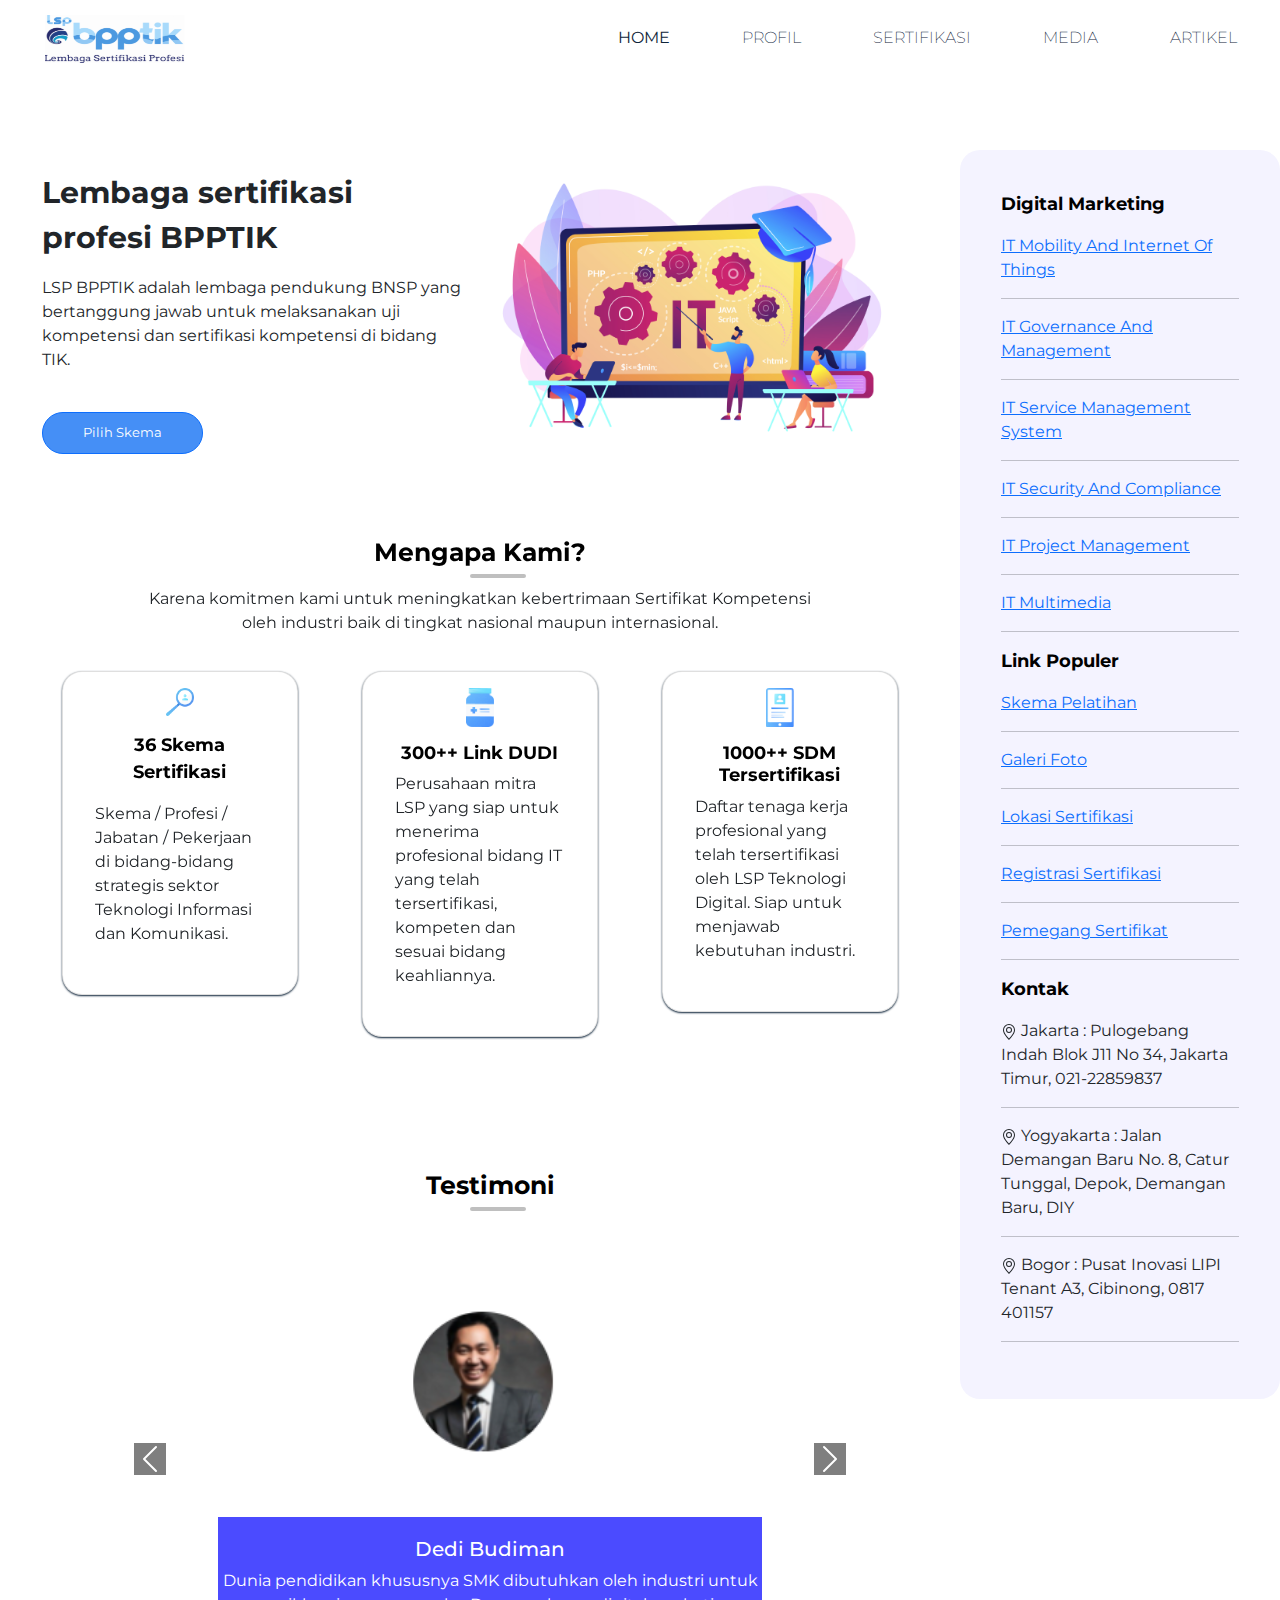
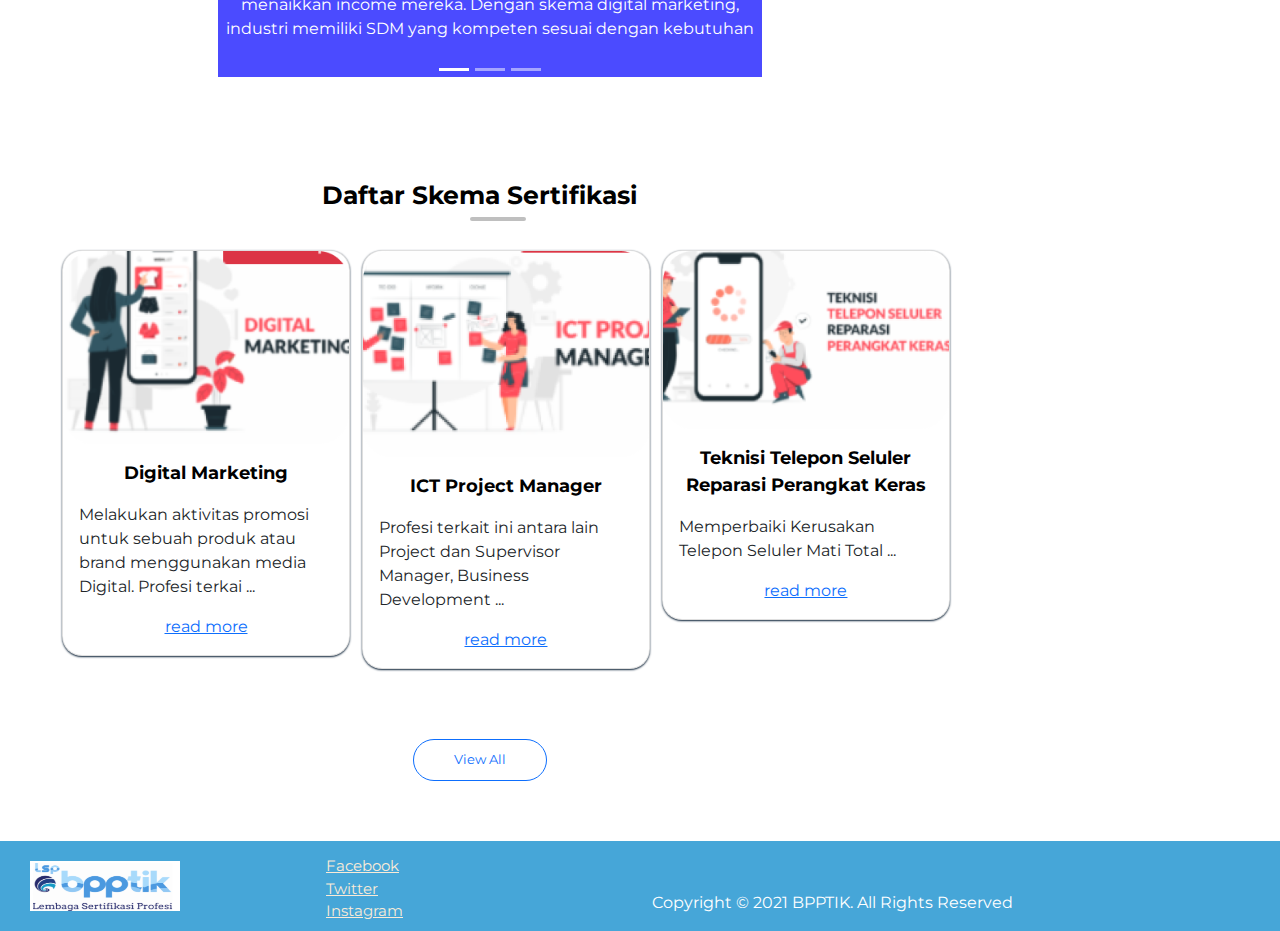
<file: index.html>
<!DOCTYPE html>
<html lang="en">
<head>
    <meta charset="UTF-8">
    <meta http-equiv="X-UA-Compatible" content="IE=edge">
    <meta name="viewport" content="width=device-width, initial-scale=1.0">
    <title>Lembaga Sertifikasi BPPTIK</title>
    <!--css bootstrap-->
    <link rel="stylesheet" href="./css/bootstrap.min.css">
    <!--custom css-->
    <link rel="stylesheet" href="./css/style.css">
    <link rel="stylesheet" href="aos/aos.css">
</head>
<body>

       <div class="jumbotron">
            <nav class="navbar navbar-expand-lg navbar-light fixed-top" style="background-color: #ffff;" id="nav">
                <div class="container-fluid">
                    <a class="navbar-brand" href="./index.html">
                        <img src="./img/logo.png" alt="">
                    </a>
                    <button class="navbar-toggler" type="button" data-bs-toggle="collapse" data-bs-target="#navbarNav" aria-controls="navbarNav" aria-expanded="false" aria-label="Toggle navigation">
                        <span class="navbar-toggler-icon"></span>
                    </button>
                    <div class="collapse navbar-collapse justify-content-end" id="navbarNav">
                        <ul class="navbar-nav">
                            <li class="nav-item">
                                <a class="nav-link active" aria-current="page" href="index.html"><b>Home</b></a>
                            </li>
                            <li class="nav-item">
                                <a class="nav-link" href="profil.html">Profil</a>
                            </li>
                            <li class="nav-item">
                                <a class="nav-link" href="sertifikasi.html">Sertifikasi</a>
                            </li>
                            <li class="nav-item">
                                <a class="nav-link" href="media.html">Media</a>
                            </li>
                            <li class="nav-item">
                                <a class="nav-link" href="artikel.html">Artikel</a>
                            </li>
                        </ul>
                    </div>
                </div>
            </nav>
        </div>
        <div class="content">
            <div class="head">
                <div class="container">
                    <div class="row text-center">
                        <div class="col-12 col-lg-6">
                            <p class="judul"><span>
                                Lembaga sertifikasi <br>
                                profesi BPPTIK
                            </span> </p>
                            <p class="ket">
                                LSP BPPTIK adalah lembaga pendukung BNSP yang   <br>
                                bertanggung jawab untuk melaksanakan uji kompetensi dan sertifikasi kompetensi di bidang TIK.
                            </p><br>
                            <input id="tombol"class="btn btn-primary" type="button" value="Pilih Skema">
    
                        </div>
                        <div class="col-12 col-lg-4">
                            <img id="it"src="img/IT.png" alt="it">
                        </div>
                    </div>
                </div>
            </div>
    
            <section id="keunggulan">
                <div class="container text-center " data-aos="zoom-in-up" data-aos-duration="1000">
                    <div class="row text-center">
                        <div id="subjudul"class="col-12 col-lg-12">
                            <p>Mengapa Kami?</p>
                        </div>
                        <hr id="garis">
                    </div>
                    <div class="row text-center">
                        <p class="ket" style="text-align: center;">
                            Karena komitmen kami untuk meningkatkan kebertrimaan Sertifikat Kompetensi <br>oleh industri baik di tingkat nasional maupun internasional.
                        </p>
                    </div>
                    <div class="row text-center" id="container">
                        <div class="col-12 col-lg-4">
                            <div class="card">
                                <div class="card-body">
                                    <img src="./img/Frame.png" class="card-img-top" alt="Judah">
                                    <div class="card-body">
                                        <p class="card-text">36 Skema Sertifikasi</p>
                                        <p class="ket">Skema / Profesi / Jabatan / Pekerjaan di bidang-bidang strategis sektor Teknologi Informasi dan Komunikasi.</p>
                                    </div>
                                </div>
                            </div>
                        </div>
                        <div class="col-12 col-lg-4">
                            <div class="card">
                                <div class="card-body">
                                    <img src="./img/Frame1.png" class="card-img-top" alt="Judah">
                                    <div class="card-body">
                                        <h4 class="card-text">300++ Link DUDI</h4>
                                        <p class="ket">Perusahaan mitra LSP yang siap untuk menerima profesional bidang IT yang telah tersertifikasi, kompeten dan sesuai bidang keahliannya.</p>
                                    </div>
                                </div>
                            </div>
                        </div>
                        <div class="col-12 col-lg-4">
                            <div class="card">
                                <div class="card-body">
                                    <img src="./img/Frame2.png" class="card-img-top" alt="Judah">
                                    <div class="card-body">
                                        <h4 class="card-text">1000++ SDM Tersertifikasi</h4>
                                        <p class="ket">Daftar tenaga kerja profesional yang telah tersertifikasi oleh LSP Teknologi Digital. Siap untuk menjawab kebutuhan industri.</p>
                                    </div>
                                </div>
                              </div>
                        </div>
                    </div>
                </div>
            </section>
            <section id="carousel"> 
                <div class="container text-center">
                    <div class="row text-center testimoni">
                        <div id="subjudul"class="col-12 col-lg-12">
                            <p >Testimoni</p>
                        </div>
                        <hr id="garis2">
                    </div>
                    <div class="row text-center test">
                        <div id="carouselExampleCaptions" class="carousel slide" data-bs-ride="carousel">
                            <div class="carousel-indicators">
                              <button type="button" data-bs-target="#carouselExampleCaptions" data-bs-slide-to="0" class="active" aria-current="true" aria-label="Slide 1" ></button>
                              <button type="button" data-bs-target="#carouselExampleCaptions" data-bs-slide-to="1" aria-label="Slide 2"></button>
                              <button type="button" data-bs-target="#carouselExampleCaptions" data-bs-slide-to="2" aria-label="Slide 3"></button>
                            </div>
                            <div class="carousel-inner">
                              <div class="carousel-item active">
                                <img src="img/testimoni.png" class="d-block w-100" alt="...">
                                <div class="carousel-caption" style="color:#ffff; background-color: blue;opacity: 0.7;">
                                  <h5>Dedi Budiman</h5>
                                  <p>Dunia pendidikan khususnya SMK dibutuhkan oleh industri untuk menaikkan income mereka. Dengan skema digital marketing, industri memiliki SDM yang kompeten sesuai dengan kebutuhan</p>
                                </div>
                              </div>
                              <div class="carousel-item">
                                <img src="img/testimoni1.png" class="d-block w-100" alt="...">
                                <div class="carousel-caption" style="color:#ffff; background-color: blue;opacity: 0.7;">
                                    <h5>Suro Dhemit</h5>
                                    <p>LSP TD melakukan sertifikasi secara profesional dan memiliki komitmen yang selaras dengan tujuan pendidikan nasional yaitu mencerdaskan kehidupan bangsa dan menjadi manusia seutuhnya</p>
                                </div>
                              </div>
                              <div class="carousel-item">
                                <img src="img/testimoni2.png" class="d-block w-100" alt="...">
                                <div class="carousel-caption" style="color:#ffff; background-color: blue;opacity: 0.7;">
                                  <h5>Rachiman</h5>
                                  <p>Sertifikasi wajib dimiliki oleh calon tenaga kerja. Selain seritifikasi internasional, Sertifikasi dari LSP Teknologi Digital juga dibutuhkan oleh DuDi. Karena di kelola secara profesional dan memiliki komitmen yang sudah tidak diragukan</p>
                                </div>
                              </div>
                            </div>
                            <button class="carousel-control-prev" type="button" data-bs-target="#carouselExampleCaptions" data-bs-slide="prev">
                              <span class="carousel-control-prev-icon" aria-hidden="true" style="background-color: black;"></span>
                              <span class="visually-hidden">Previous</span>
                            </button>
                            <button class="carousel-control-next" type="button" data-bs-target="#carouselExampleCaptions" data-bs-slide="next">
                              <span class="carousel-control-next-icon" aria-hidden="true" style="background-color: black;"></span>
                              <span class="visually-hidden">Next</span>
                            </button>
                        </div>
                    </div>
            
                </div>
            </section>
            <section id="skema">
                <div class="container text-center " >
                    <div class="row text-center">
                        <div id="subjudul"class="col-12 col-lg-12">
                            <p>Daftar Skema Sertifikasi</p>
                        </div>
                        <hr id="garis2">
                    </div>
                    <div class="row text-center" id="container">
                        <div class="col-12 col-lg-4">
                            <div class="card" style="width: 18rem;">
                                <img src="img/skema1.png" class="card-img" alt="...">
                                <div class="card-body">
                                  <p class="card-text">Digital Marketing</p>
                                  <p class="ket">Melakukan aktivitas promosi untuk sebuah produk atau brand menggunakan media Digital. Profesi terkai ...</p>
                                  <a href="#">read more</a>
                                </div>
                              </div>
                        </div>
                        <div class="col-12 col-lg-4">
                            <div class="card" style="width: 18rem;">
                                <img src="img/skema2.png" class="card-img" alt="...">
                                <div class="card-body">
                                  <p class="card-text">ICT Project Manager</p>
                                  <p class="ket">Profesi terkait ini antara lain Project dan Supervisor Manager, Business Development ...</p>
                                  <a href="#">read more</a>
                                </div>
                              </div>
                        </div>
                        <div class="col-12 col-lg-4">
                            <div class="card" style="width: 18rem;">
                                <img src="img/skema3.png" class="card-img" alt="...">
                                <div class="card-body">
                                  <p class="card-text"> Teknisi Telepon Seluler Reparasi Perangkat Keras</p>
                                  <p class="ket">Memperbaiki Kerusakan Telepon Seluler Mati Total ...</p>
                                  <a href="#">read more</a>
                                </div>
                              </div>
                        </div>
                    </div>
                    <div class="row"></div>
                        <button id="tombol2" type="button" class="btn btn-outline-primary">View All</button>
                    </div>
                </div>
            </section>
            
        </div>
       <aside>
        <div class="sidebar">
            <div class="sub">
                <p class="card-text">Digital Marketing</p>
                <div class="list">
                    <a href="#" class="ket">IT Mobility And Internet Of Things</a>
                    <hr>
                    <a href="#" class="ket">IT Governance And Management</a>
                    <hr>
                    <a href="#" class="ket">IT Service Management System</a>
                    <hr>
                    <a href="#" class="ket">IT Security And Compliance</a>
                    <hr>
                    <a href="#" class="ket">IT Project Management</a>
                    <hr>
                    <a href="#" class="ket">IT Multimedia</a>
                    <hr>
                </div>
            </div>
            <div class="sub">
                <p class="card-text">Link Populer</p>
                <div class="list">
                    <a href="sertifikasi.html" class="ket">Skema Pelatihan</a>
                    <hr>
                    <a href="media.html" class="ket">Galeri Foto</a>
                    <hr>
                    <a href="tempat.html" class="ket">Lokasi Sertifikasi</a>
                    <hr>
                    <a href="#" class="ket">Registrasi Sertifikasi</a>
                    <hr>
                    <a href="#" class="ket">Pemegang Sertifikat</a>
                    <hr>
                </div>
            </div>
            <div class="sub">
                <p class="card-text">Kontak</p>
                <div class="list">
                    <p class="ket">
                        <svg xmlns="http://www.w3.org/2000/svg" width="16" height="16" fill="currentColor" class="bi bi-geo-alt" viewBox="0 0 16 16">
                            <path d="M12.166 8.94c-.524 1.062-1.234 2.12-1.96 3.07A31.493 31.493 0 0 1 8 14.58a31.481 31.481 0 0 1-2.206-2.57c-.726-.95-1.436-2.008-1.96-3.07C3.304 7.867 3 6.862 3 6a5 5 0 0 1 10 0c0 .862-.305 1.867-.834 2.94zM8 16s6-5.686 6-10A6 6 0 0 0 2 6c0 4.314 6 10 6 10z"/>
                            <path d="M8 8a2 2 0 1 1 0-4 2 2 0 0 1 0 4zm0 1a3 3 0 1 0 0-6 3 3 0 0 0 0 6z"/>
                          </svg>
                        Jakarta : Pulogebang Indah Blok J11 No 34, Jakarta Timur, 021-22859837</p>
                    <hr>
                   
                    <p class="ket">
                        <svg xmlns="http://www.w3.org/2000/svg" width="16" height="16" fill="currentColor" class="bi bi-geo-alt" viewBox="0 0 16 16">
                            <path d="M12.166 8.94c-.524 1.062-1.234 2.12-1.96 3.07A31.493 31.493 0 0 1 8 14.58a31.481 31.481 0 0 1-2.206-2.57c-.726-.95-1.436-2.008-1.96-3.07C3.304 7.867 3 6.862 3 6a5 5 0 0 1 10 0c0 .862-.305 1.867-.834 2.94zM8 16s6-5.686 6-10A6 6 0 0 0 2 6c0 4.314 6 10 6 10z"/>
                            <path d="M8 8a2 2 0 1 1 0-4 2 2 0 0 1 0 4zm0 1a3 3 0 1 0 0-6 3 3 0 0 0 0 6z"/>
                          </svg>
                          Yogyakarta : Jalan Demangan Baru No. 8, Catur Tunggal, Depok, Demangan Baru, DIY</p>
                    <hr>
                    <p class="ket">
                        <svg xmlns="http://www.w3.org/2000/svg" width="16" height="16" fill="currentColor" class="bi bi-geo-alt" viewBox="0 0 16 16">
                            <path d="M12.166 8.94c-.524 1.062-1.234 2.12-1.96 3.07A31.493 31.493 0 0 1 8 14.58a31.481 31.481 0 0 1-2.206-2.57c-.726-.95-1.436-2.008-1.96-3.07C3.304 7.867 3 6.862 3 6a5 5 0 0 1 10 0c0 .862-.305 1.867-.834 2.94zM8 16s6-5.686 6-10A6 6 0 0 0 2 6c0 4.314 6 10 6 10z"/>
                            <path d="M8 8a2 2 0 1 1 0-4 2 2 0 0 1 0 4zm0 1a3 3 0 1 0 0-6 3 3 0 0 0 0 6z"/>
                          </svg>
                        Bogor : Pusat Inovasi LIPI Tenant A3, Cibinong, 0817 401157</p>
                    <hr>
                </div>
            </div>
        </div>
    </aside>
       
        
   <footer class="text-white" style="background-color: #46A6D8;">
        <div class="row">
            <div class="col-4 col-lg-3">
                <a href="./index.html">
                    <img src="./img/logo.png" alt="Logo" id="imgFooter">
                </a>
            </div>
            <div class="col-4 col-lg-3" style="padding-top: 13px;">
                <a href="https://www.facebook.com/" style="color: antiquewhite; font-size: 15px;">Facebook</a>
                <div class="d-flex flex-row">
                    <a href="https://twitter.com/" style="color: antiquewhite; font-size: 15px;">Twitter</a>
                </div>
                <div class="d-flex">
                    <a href="https://www.instagram.com/" style="color: antiquewhite; font-size: 15px;">Instagram</a>
                </div>
            </div>
            <div class="col-4 col-lg-4">
                <p style="padding-top: 50px;">Copyright &copy 2021 BPPTIK. All Rights Reserved</p>
            </div>

        </div>
   </footer>

   <!--jquery js-->
   <script src="./js/jquery-3.6.0.min.js"></script>
   <!--js bootstrap-->
   <script src="./js/bootstrap.min.js"></script>
   <script src="aos/aos.js"></script>  
   <script>
    AOS.init();
  </script>
</body>
</html>
</file>
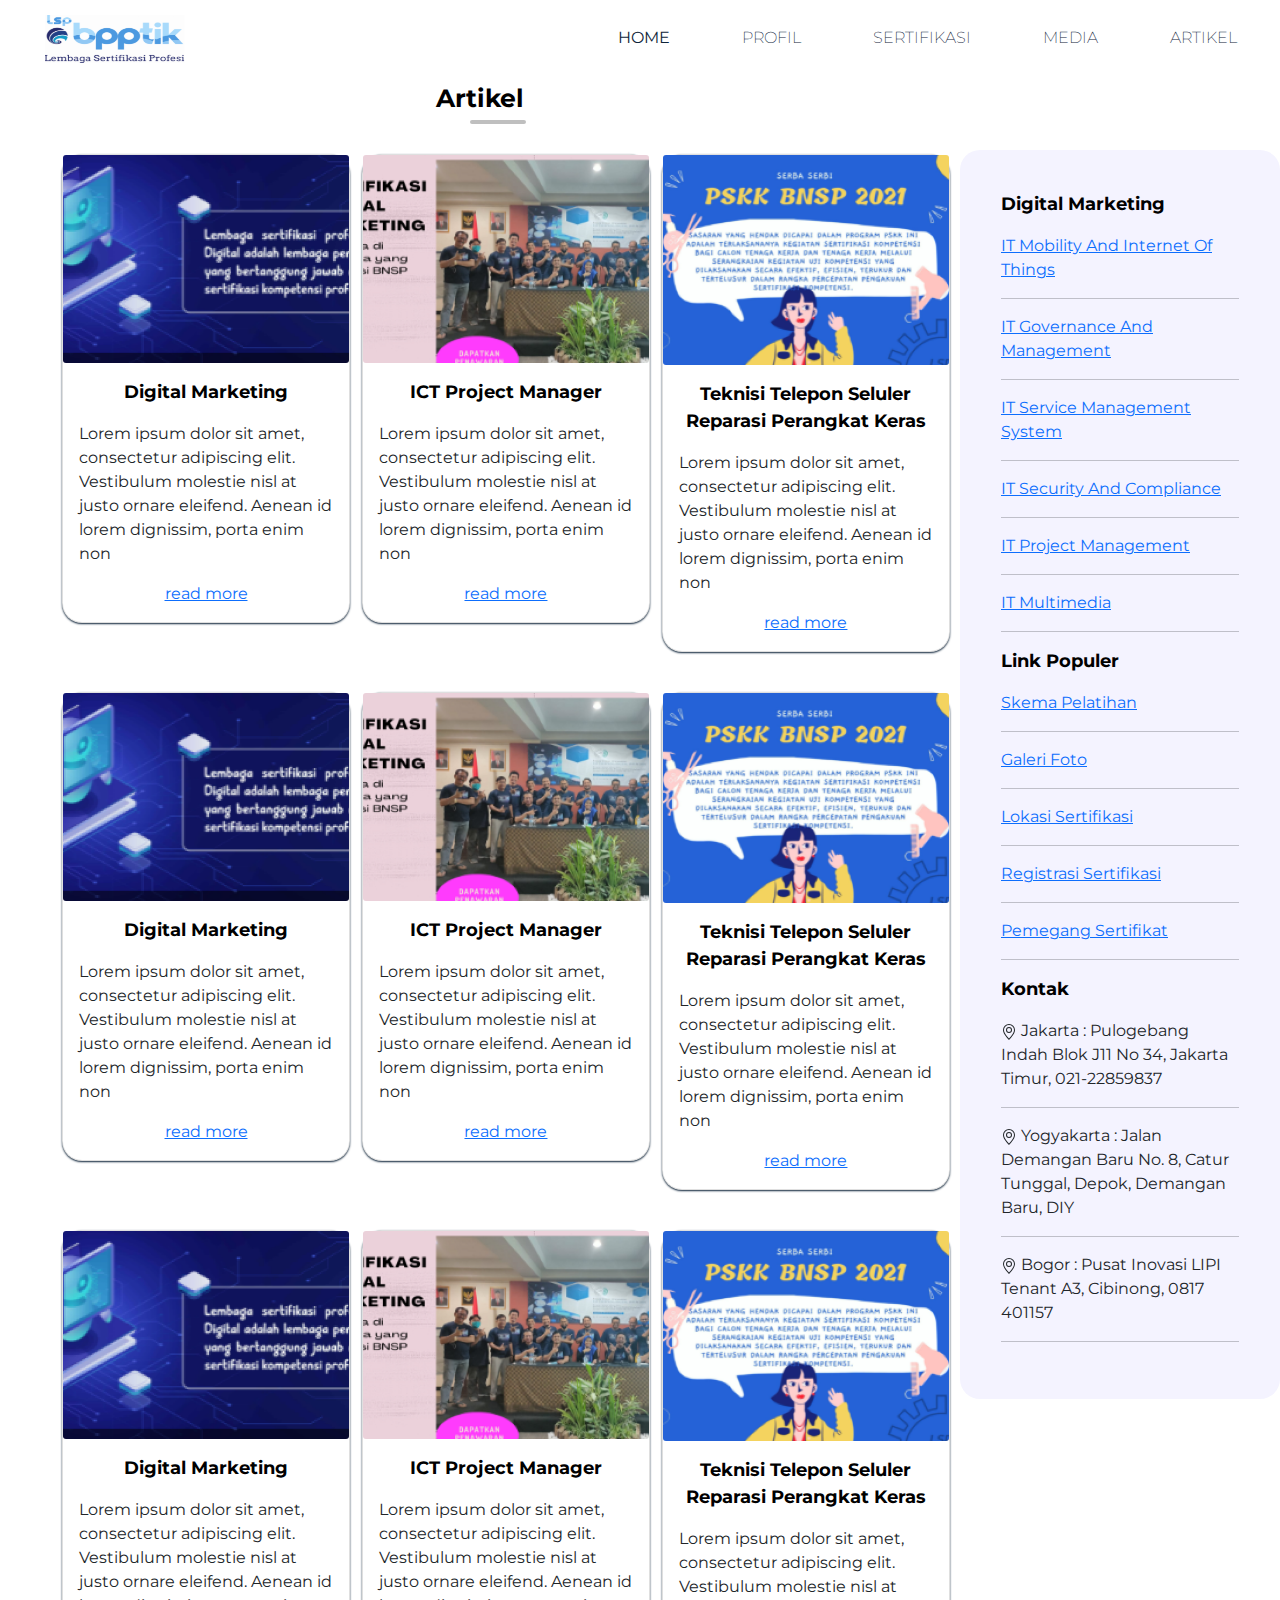
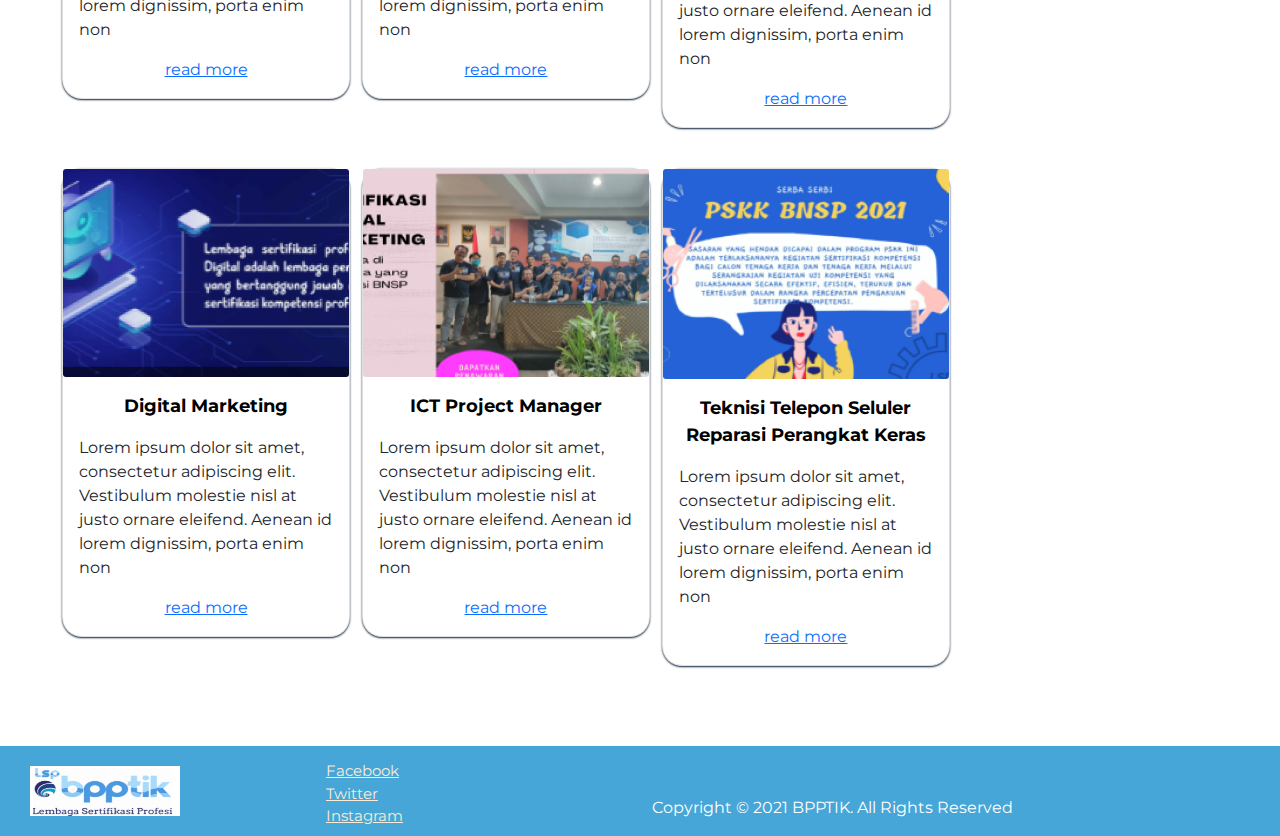
<file: artikel.html>
<!DOCTYPE html>
<html lang="en">
<head>
    <meta charset="UTF-8">
    <meta http-equiv="X-UA-Compatible" content="IE=edge">
    <meta name="viewport" content="width=device-width, initial-scale=1.0">
    <title>Lembaga Sertifikasi BPPTIK</title>
    <!--css bootstrap-->
    <link rel="stylesheet" href="./css/bootstrap.min.css">
    <!--custom css-->
    <link rel="stylesheet" href="./css/style.css">
    <link rel="stylesheet" href="aos/aos.css">
</head>
<body>

       <div class="jumbotron">
            <nav class="navbar navbar-expand-lg navbar-light fixed-top" style="background-color: #ffff;" id="nav">
                <div class="container-fluid">
                    <a class="navbar-brand" href="./index.html">
                        <img src="./img/logo.png" alt="">
                    </a>
                    <button class="navbar-toggler" type="button" data-bs-toggle="collapse" data-bs-target="#navbarNav" aria-controls="navbarNav" aria-expanded="false" aria-label="Toggle navigation">
                        <span class="navbar-toggler-icon"></span>
                    </button>
                    <div class="collapse navbar-collapse justify-content-end" id="navbarNav">
                        <ul class="navbar-nav">
                            <li class="nav-item">
                                <a class="nav-link active" aria-current="page" href="index.html"><b>Home</b></a>
                            </li>
                            <li class="nav-item">
                                <a class="nav-link" href="profil.html">Profil</a>
                            </li>
                            <li class="nav-item">
                                <a class="nav-link" href="sertifikasi.html">Sertifikasi</a>
                            </li>
                            <li class="nav-item">
                                <a class="nav-link" href="media.html">Media</a>
                            </li>
                            <li class="nav-item">
                                <a class="nav-link" href="artikel.html">Artikel</a>
                            </li>
                        </ul>
                    </div>
                </div>
            </nav>
        </div>
        <div class="content">
           
            
            <section id="skema">
                <div class="container text-center " >
                    <div class="row text-center">
                        <div id="subjudul"class="col-12 col-lg-12">
                            <p>Artikel</p>
                        </div>
                        <hr id="garis2">
                    </div>
                    <div class="row text-center" id="container">
                        <div class="col-12 col-lg-4">
                            <div class="card" style="width: 18rem;">
                                <img src="img/artikel1.png" class="card-img" alt="...">
                                <div class="card-body">
                                  <p class="card-text">Digital Marketing</p>
                                  <p class="ket">Lorem ipsum dolor sit amet, consectetur adipiscing elit. Vestibulum molestie nisl at justo ornare eleifend. Aenean id lorem dignissim, porta enim non</p>
                                  <a href="#">read more</a>
                                </div>
                              </div>
                        </div>
                        <div class="col-12 col-lg-4">
                            <div class="card" style="width: 18rem;">
                                <img src="img/artikel2.png" class="card-img" alt="...">
                                <div class="card-body">
                                  <p class="card-text">ICT Project Manager</p>
                                  <p class="ket">Lorem ipsum dolor sit amet, consectetur adipiscing elit. Vestibulum molestie nisl at justo ornare eleifend. Aenean id lorem dignissim, porta enim non</p>
                                  <a href="#">read more</a>
                                </div>
                              </div>
                        </div>
                        <div class="col-12 col-lg-4">
                            <div class="card" style="width: 18rem;">
                                <img src="img/artikel3.png" class="card-img" alt="...">
                                <div class="card-body">
                                  <p class="card-text"> Teknisi Telepon Seluler Reparasi Perangkat Keras</p>
                                  <p class="ket">Lorem ipsum dolor sit amet, consectetur adipiscing elit. Vestibulum molestie nisl at justo ornare eleifend. Aenean id lorem dignissim, porta enim non</p>
                                  <a href="#">read more</a>
                                </div>
                              </div>
                        </div>
                    </div>
                    <div class="row text-center" id="container">
                        <div class="col-12 col-lg-4">
                            <div class="card" style="width: 18rem;">
                                <img src="img/artikel1.png" class="card-img" alt="...">
                                <div class="card-body">
                                  <p class="card-text">Digital Marketing</p>
                                  <p class="ket">Lorem ipsum dolor sit amet, consectetur adipiscing elit. Vestibulum molestie nisl at justo ornare eleifend. Aenean id lorem dignissim, porta enim non</p>
                                  <a href="#">read more</a>
                                </div>
                              </div>
                        </div>
                        <div class="col-12 col-lg-4">
                            <div class="card" style="width: 18rem;">
                                <img src="img/artikel2.png" class="card-img" alt="...">
                                <div class="card-body">
                                  <p class="card-text">ICT Project Manager</p>
                                  <p class="ket">Lorem ipsum dolor sit amet, consectetur adipiscing elit. Vestibulum molestie nisl at justo ornare eleifend. Aenean id lorem dignissim, porta enim non</p>
                                  <a href="#">read more</a>
                                </div>
                              </div>
                        </div>
                        <div class="col-12 col-lg-4">
                            <div class="card" style="width: 18rem;">
                                <img src="img/artikel3.png" class="card-img" alt="...">
                                <div class="card-body">
                                  <p class="card-text"> Teknisi Telepon Seluler Reparasi Perangkat Keras</p>
                                  <p class="ket">Lorem ipsum dolor sit amet, consectetur adipiscing elit. Vestibulum molestie nisl at justo ornare eleifend. Aenean id lorem dignissim, porta enim non</p>
                                  <a href="#">read more</a>
                                </div>
                              </div>
                        </div>
                    </div>
                    <div class="row text-center" id="container">
                        <div class="col-12 col-lg-4">
                            <div class="card" style="width: 18rem;">
                                <img src="img/artikel1.png" class="card-img" alt="...">
                                <div class="card-body">
                                  <p class="card-text">Digital Marketing</p>
                                  <p class="ket">Lorem ipsum dolor sit amet, consectetur adipiscing elit. Vestibulum molestie nisl at justo ornare eleifend. Aenean id lorem dignissim, porta enim non</p>
                                  <a href="#">read more</a>
                                </div>
                              </div>
                        </div>
                        <div class="col-12 col-lg-4">
                            <div class="card" style="width: 18rem;">
                                <img src="img/artikel2.png" class="card-img" alt="...">
                                <div class="card-body">
                                  <p class="card-text">ICT Project Manager</p>
                                  <p class="ket">Lorem ipsum dolor sit amet, consectetur adipiscing elit. Vestibulum molestie nisl at justo ornare eleifend. Aenean id lorem dignissim, porta enim non</p>
                                  <a href="#">read more</a>
                                </div>
                              </div>
                        </div>
                        <div class="col-12 col-lg-4">
                            <div class="card" style="width: 18rem;">
                                <img src="img/artikel3.png" class="card-img" alt="...">
                                <div class="card-body">
                                  <p class="card-text"> Teknisi Telepon Seluler Reparasi Perangkat Keras</p>
                                  <p class="ket">Lorem ipsum dolor sit amet, consectetur adipiscing elit. Vestibulum molestie nisl at justo ornare eleifend. Aenean id lorem dignissim, porta enim non</p>
                                  <a href="#">read more</a>
                                </div>
                              </div>
                        </div>
                    </div>
                    <div class="row text-center" id="container">
                        <div class="col-12 col-lg-4">
                            <div class="card" style="width: 18rem;">
                                <img src="img/artikel1.png" class="card-img" alt="...">
                                <div class="card-body">
                                  <p class="card-text">Digital Marketing</p>
                                  <p class="ket">Lorem ipsum dolor sit amet, consectetur adipiscing elit. Vestibulum molestie nisl at justo ornare eleifend. Aenean id lorem dignissim, porta enim non</p>
                                  <a href="#">read more</a>
                                </div>
                              </div>
                        </div>
                        <div class="col-12 col-lg-4">
                            <div class="card" style="width: 18rem;">
                                <img src="img/artikel2.png" class="card-img" alt="...">
                                <div class="card-body">
                                  <p class="card-text">ICT Project Manager</p>
                                  <p class="ket">Lorem ipsum dolor sit amet, consectetur adipiscing elit. Vestibulum molestie nisl at justo ornare eleifend. Aenean id lorem dignissim, porta enim non</p>
                                  <a href="#">read more</a>
                                </div>
                              </div>
                        </div>
                        <div class="col-12 col-lg-4">
                            <div class="card" style="width: 18rem;">
                                <img src="img/artikel3.png" class="card-img" alt="...">
                                <div class="card-body">
                                  <p class="card-text"> Teknisi Telepon Seluler Reparasi Perangkat Keras</p>
                                  <p class="ket">Lorem ipsum dolor sit amet, consectetur adipiscing elit. Vestibulum molestie nisl at justo ornare eleifend. Aenean id lorem dignissim, porta enim non</p>
                                  <a href="#">read more</a>
                                </div>
                              </div>
                        </div>
                    </div>
                </div>
            </section>
            
        </div>
       <aside>
        <div class="sidebar">
            <div class="sub">
                <p class="card-text">Digital Marketing</p>
                <div class="list">
                    <a href="#" class="ket">IT Mobility And Internet Of Things</a>
                    <hr>
                    <a href="#" class="ket">IT Governance And Management</a>
                    <hr>
                    <a href="#" class="ket">IT Service Management System</a>
                    <hr>
                    <a href="#" class="ket">IT Security And Compliance</a>
                    <hr>
                    <a href="#" class="ket">IT Project Management</a>
                    <hr>
                    <a href="#" class="ket">IT Multimedia</a>
                    <hr>
                </div>
            </div>
            <div class="sub">
                <p class="card-text">Link Populer</p>
                <div class="list">
                    <a href="sertifikasi.html" class="ket">Skema Pelatihan</a>
                    <hr>
                    <a href="media.html" class="ket">Galeri Foto</a>
                    <hr>
                    <a href="tempat.html" class="ket">Lokasi Sertifikasi</a>
                    <hr>
                    <a href="#" class="ket">Registrasi Sertifikasi</a>
                    <hr>
                    <a href="#" class="ket">Pemegang Sertifikat</a>
                    <hr>
                </div>
            </div>
            <div class="sub">
                <p class="card-text">Kontak</p>
                <div class="list">
                    <p class="ket">
                        <svg xmlns="http://www.w3.org/2000/svg" width="16" height="16" fill="currentColor" class="bi bi-geo-alt" viewBox="0 0 16 16">
                            <path d="M12.166 8.94c-.524 1.062-1.234 2.12-1.96 3.07A31.493 31.493 0 0 1 8 14.58a31.481 31.481 0 0 1-2.206-2.57c-.726-.95-1.436-2.008-1.96-3.07C3.304 7.867 3 6.862 3 6a5 5 0 0 1 10 0c0 .862-.305 1.867-.834 2.94zM8 16s6-5.686 6-10A6 6 0 0 0 2 6c0 4.314 6 10 6 10z"/>
                            <path d="M8 8a2 2 0 1 1 0-4 2 2 0 0 1 0 4zm0 1a3 3 0 1 0 0-6 3 3 0 0 0 0 6z"/>
                          </svg>
                        Jakarta : Pulogebang Indah Blok J11 No 34, Jakarta Timur, 021-22859837</p>
                    <hr>
                   
                    <p class="ket">
                        <svg xmlns="http://www.w3.org/2000/svg" width="16" height="16" fill="currentColor" class="bi bi-geo-alt" viewBox="0 0 16 16">
                            <path d="M12.166 8.94c-.524 1.062-1.234 2.12-1.96 3.07A31.493 31.493 0 0 1 8 14.58a31.481 31.481 0 0 1-2.206-2.57c-.726-.95-1.436-2.008-1.96-3.07C3.304 7.867 3 6.862 3 6a5 5 0 0 1 10 0c0 .862-.305 1.867-.834 2.94zM8 16s6-5.686 6-10A6 6 0 0 0 2 6c0 4.314 6 10 6 10z"/>
                            <path d="M8 8a2 2 0 1 1 0-4 2 2 0 0 1 0 4zm0 1a3 3 0 1 0 0-6 3 3 0 0 0 0 6z"/>
                          </svg>
                          Yogyakarta : Jalan Demangan Baru No. 8, Catur Tunggal, Depok, Demangan Baru, DIY</p>
                    <hr>
                    <p class="ket">
                        <svg xmlns="http://www.w3.org/2000/svg" width="16" height="16" fill="currentColor" class="bi bi-geo-alt" viewBox="0 0 16 16">
                            <path d="M12.166 8.94c-.524 1.062-1.234 2.12-1.96 3.07A31.493 31.493 0 0 1 8 14.58a31.481 31.481 0 0 1-2.206-2.57c-.726-.95-1.436-2.008-1.96-3.07C3.304 7.867 3 6.862 3 6a5 5 0 0 1 10 0c0 .862-.305 1.867-.834 2.94zM8 16s6-5.686 6-10A6 6 0 0 0 2 6c0 4.314 6 10 6 10z"/>
                            <path d="M8 8a2 2 0 1 1 0-4 2 2 0 0 1 0 4zm0 1a3 3 0 1 0 0-6 3 3 0 0 0 0 6z"/>
                          </svg>
                        Bogor : Pusat Inovasi LIPI Tenant A3, Cibinong, 0817 401157</p>
                    <hr>
                </div>
            </div>
        </div>
    </aside>
       
        
   <footer class="text-white" style="background-color: #46A6D8;">
        <div class="row">
            <div class="col-4 col-lg-3">
                <a href="./index.html">
                    <img src="./img/logo.png" alt="Logo" id="imgFooter">
                </a>
            </div>
            <div class="col-4 col-lg-3" style="padding-top: 13px;">
                <a href="https://www.facebook.com/" style="color: antiquewhite; font-size: 15px;">Facebook</a>
                <div class="d-flex flex-row">
                    <a href="https://twitter.com/" style="color: antiquewhite; font-size: 15px;">Twitter</a>
                </div>
                <div class="d-flex">
                    <a href="https://www.instagram.com/" style="color: antiquewhite; font-size: 15px;">Instagram</a>
                </div>
            </div>
            <div class="col-4 col-lg-4">
                <p style="padding-top: 50px;">Copyright &copy 2021 BPPTIK. All Rights Reserved</p>
            </div>

        </div>
   </footer>

   <!--jquery js-->
   <script src="./js/jquery-3.6.0.min.js"></script>
   <!--js bootstrap-->
   <script src="./js/bootstrap.min.js"></script>
   <script src="aos/aos.js"></script>  
   <script>
    AOS.init();
  </script>
</body>
</html>
</file>
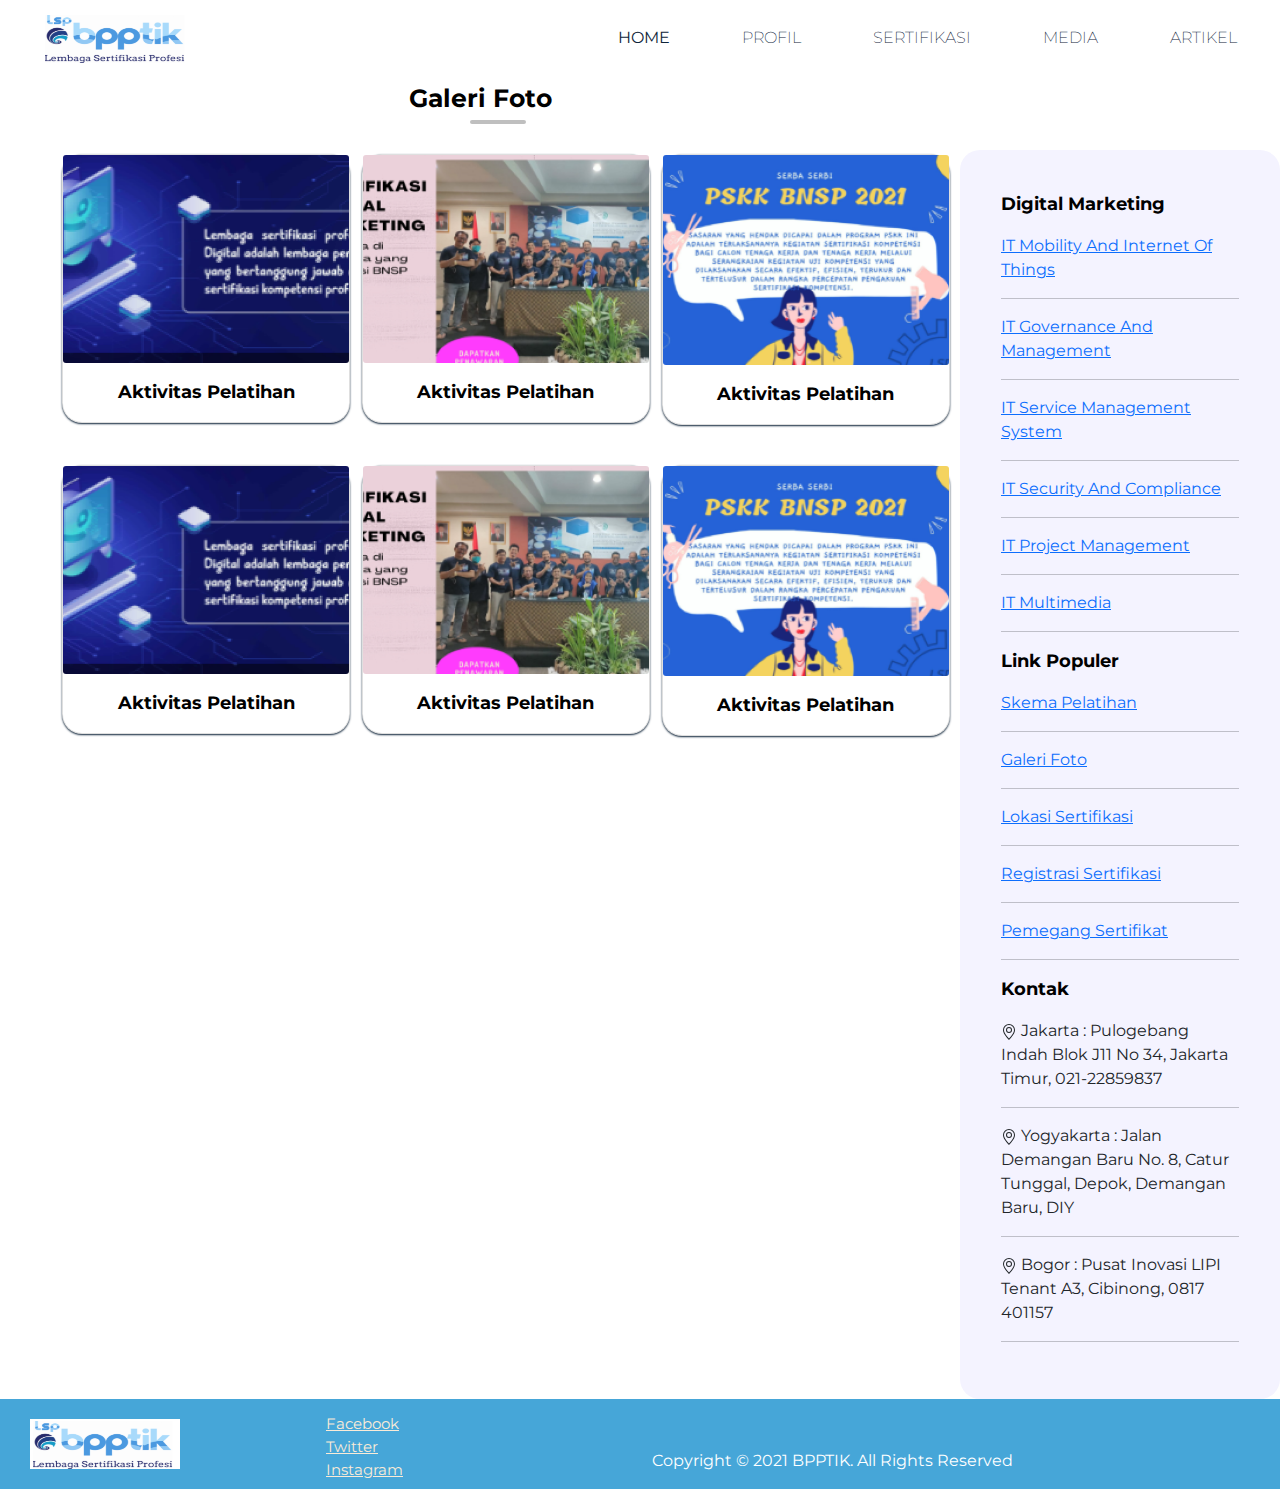
<file: media.html>
<!DOCTYPE html>
<html lang="en">
<head>
    <meta charset="UTF-8">
    <meta http-equiv="X-UA-Compatible" content="IE=edge">
    <meta name="viewport" content="width=device-width, initial-scale=1.0">
    <title>Lembaga Sertifikasi BPPTIK</title>
    <!--css bootstrap-->
    <link rel="stylesheet" href="./css/bootstrap.min.css">
    <!--custom css-->
    <link rel="stylesheet" href="./css/style.css">
    <link rel="stylesheet" href="aos/aos.css">
</head>
<body>

       <div class="jumbotron">
            <nav class="navbar navbar-expand-lg navbar-light fixed-top" style="background-color: #ffff;" id="nav">
                <div class="container-fluid">
                    <a class="navbar-brand" href="./index.html">
                        <img src="./img/logo.png" alt="">
                    </a>
                    <button class="navbar-toggler" type="button" data-bs-toggle="collapse" data-bs-target="#navbarNav" aria-controls="navbarNav" aria-expanded="false" aria-label="Toggle navigation">
                        <span class="navbar-toggler-icon"></span>
                    </button>
                    <div class="collapse navbar-collapse justify-content-end" id="navbarNav">
                        <ul class="navbar-nav">
                            <li class="nav-item">
                                <a class="nav-link active" aria-current="page" href="index.html"><b>Home</b></a>
                            </li>
                            <li class="nav-item">
                                <a class="nav-link" href="profil.html">Profil</a>
                            </li>
                            <li class="nav-item">
                                <a class="nav-link" href="sertifikasi.html">Sertifikasi</a>
                            </li>
                            <li class="nav-item">
                                <a class="nav-link" href="media.html">Media</a>
                            </li>
                            <li class="nav-item">
                                <a class="nav-link" href="artikel.html">Artikel</a>
                            </li>
                        </ul>
                    </div>
                </div>
            </nav>
        </div>
        <div class="content">
       
            <section id="skema">
                <div class="container text-center " >
                    <div class="row text-center">
                        <div id="subjudul"class="col-12 col-lg-12">
                            <p>Galeri Foto</p>
                        </div>
                        <hr id="garis2">
                    </div>
                    <div class="row text-center" id="container">
                        <div class="col-12 col-lg-4">
                            <div class="card" style="width: 18rem;">
                                <img src="img/artikel1.png" class="card-img" alt="...">
                                <div class="card-body">
                                  <p class="card-text">Aktivitas Pelatihan</p>
                                </div>
                              </div>
                        </div>
                        <div class="col-12 col-lg-4">
                            <div class="card" style="width: 18rem;">
                                <img src="img/artikel2.png" class="card-img" alt="...">
                                <div class="card-body">
                                  <p class="card-text">Aktivitas Pelatihan</p>
                                </div>
                              </div>
                        </div>
                        <div class="col-12 col-lg-4">
                            <div class="card" style="width: 18rem;">
                                <img src="img/artikel3.png" class="card-img" alt="...">
                                <div class="card-body">
                                  <p class="card-text"> Aktivitas Pelatihan</p>
                                </div>
                              </div>
                        </div>
                    </div>
                    <div class="row text-center" id="container">
                        <div class="col-12 col-lg-4">
                            <div class="card" style="width: 18rem;">
                                <img src="img/artikel1.png" class="card-img" alt="...">
                                <div class="card-body">
                                  <p class="card-text">Aktivitas Pelatihan</p>
                                </div>
                              </div>
                        </div>
                        <div class="col-12 col-lg-4">
                            <div class="card" style="width: 18rem;">
                                <img src="img/artikel2.png" class="card-img" alt="...">
                                <div class="card-body">
                                  <p class="card-text">Aktivitas Pelatihan</p>
                                </div>
                              </div>
                        </div>
                        <div class="col-12 col-lg-4">
                            <div class="card" style="width: 18rem;">
                                <img src="img/artikel3.png" class="card-img" alt="...">
                                <div class="card-body">
                                  <p class="card-text"> Aktivitas Pelatihan</p>
                                </div>
                              </div>
                        </div>
                    </div>
                </div>
            </section>
            
        </div>
       <aside>
        <div class="sidebar">
            <div class="sub">
                <p class="card-text">Digital Marketing</p>
                <div class="list">
                    <a href="#" class="ket">IT Mobility And Internet Of Things</a>
                    <hr>
                    <a href="#" class="ket">IT Governance And Management</a>
                    <hr>
                    <a href="#" class="ket">IT Service Management System</a>
                    <hr>
                    <a href="#" class="ket">IT Security And Compliance</a>
                    <hr>
                    <a href="#" class="ket">IT Project Management</a>
                    <hr>
                    <a href="#" class="ket">IT Multimedia</a>
                    <hr>
                </div>
            </div>
            <div class="sub">
                <p class="card-text">Link Populer</p>
                <div class="list">
                    <a href="sertifikasi.html" class="ket">Skema Pelatihan</a>
                    <hr>
                    <a href="media.html" class="ket">Galeri Foto</a>
                    <hr>
                    <a href="tempat.html" class="ket">Lokasi Sertifikasi</a>
                    <hr>
                    <a href="#" class="ket">Registrasi Sertifikasi</a>
                    <hr>
                    <a href="#" class="ket">Pemegang Sertifikat</a>
                    <hr>
                </div>
            </div>
            <div class="sub">
                <p class="card-text">Kontak</p>
                <div class="list">
                    <p class="ket">
                        <svg xmlns="http://www.w3.org/2000/svg" width="16" height="16" fill="currentColor" class="bi bi-geo-alt" viewBox="0 0 16 16">
                            <path d="M12.166 8.94c-.524 1.062-1.234 2.12-1.96 3.07A31.493 31.493 0 0 1 8 14.58a31.481 31.481 0 0 1-2.206-2.57c-.726-.95-1.436-2.008-1.96-3.07C3.304 7.867 3 6.862 3 6a5 5 0 0 1 10 0c0 .862-.305 1.867-.834 2.94zM8 16s6-5.686 6-10A6 6 0 0 0 2 6c0 4.314 6 10 6 10z"/>
                            <path d="M8 8a2 2 0 1 1 0-4 2 2 0 0 1 0 4zm0 1a3 3 0 1 0 0-6 3 3 0 0 0 0 6z"/>
                          </svg>
                        Jakarta : Pulogebang Indah Blok J11 No 34, Jakarta Timur, 021-22859837</p>
                    <hr>
                   
                    <p class="ket">
                        <svg xmlns="http://www.w3.org/2000/svg" width="16" height="16" fill="currentColor" class="bi bi-geo-alt" viewBox="0 0 16 16">
                            <path d="M12.166 8.94c-.524 1.062-1.234 2.12-1.96 3.07A31.493 31.493 0 0 1 8 14.58a31.481 31.481 0 0 1-2.206-2.57c-.726-.95-1.436-2.008-1.96-3.07C3.304 7.867 3 6.862 3 6a5 5 0 0 1 10 0c0 .862-.305 1.867-.834 2.94zM8 16s6-5.686 6-10A6 6 0 0 0 2 6c0 4.314 6 10 6 10z"/>
                            <path d="M8 8a2 2 0 1 1 0-4 2 2 0 0 1 0 4zm0 1a3 3 0 1 0 0-6 3 3 0 0 0 0 6z"/>
                          </svg>
                          Yogyakarta : Jalan Demangan Baru No. 8, Catur Tunggal, Depok, Demangan Baru, DIY</p>
                    <hr>
                    <p class="ket">
                        <svg xmlns="http://www.w3.org/2000/svg" width="16" height="16" fill="currentColor" class="bi bi-geo-alt" viewBox="0 0 16 16">
                            <path d="M12.166 8.94c-.524 1.062-1.234 2.12-1.96 3.07A31.493 31.493 0 0 1 8 14.58a31.481 31.481 0 0 1-2.206-2.57c-.726-.95-1.436-2.008-1.96-3.07C3.304 7.867 3 6.862 3 6a5 5 0 0 1 10 0c0 .862-.305 1.867-.834 2.94zM8 16s6-5.686 6-10A6 6 0 0 0 2 6c0 4.314 6 10 6 10z"/>
                            <path d="M8 8a2 2 0 1 1 0-4 2 2 0 0 1 0 4zm0 1a3 3 0 1 0 0-6 3 3 0 0 0 0 6z"/>
                          </svg>
                        Bogor : Pusat Inovasi LIPI Tenant A3, Cibinong, 0817 401157</p>
                    <hr>
                </div>
            </div>
        </div>
    </aside>
       
        
   <footer class="text-white" style="background-color: #46A6D8;">
        <div class="row">
            <div class="col-4 col-lg-3">
                <a href="./index.html">
                    <img src="./img/logo.png" alt="Logo" id="imgFooter">
                </a>
            </div>
            <div class="col-4 col-lg-3" style="padding-top: 13px;">
                <a href="https://www.facebook.com/" style="color: antiquewhite; font-size: 15px;">Facebook</a>
                <div class="d-flex flex-row">
                    <a href="https://twitter.com/" style="color: antiquewhite; font-size: 15px;">Twitter</a>
                </div>
                <div class="d-flex">
                    <a href="https://www.instagram.com/" style="color: antiquewhite; font-size: 15px;">Instagram</a>
                </div>
            </div>
            <div class="col-4 col-lg-4">
                <p style="padding-top: 50px;">Copyright &copy 2021 BPPTIK. All Rights Reserved</p>
            </div>

        </div>
   </footer>

   <!--jquery js-->
   <script src="./js/jquery-3.6.0.min.js"></script>
   <!--js bootstrap-->
   <script src="./js/bootstrap.min.js"></script>
   <script src="aos/aos.js"></script>  
   <script>
    AOS.init();
  </script>
</body>
</html>
</file>
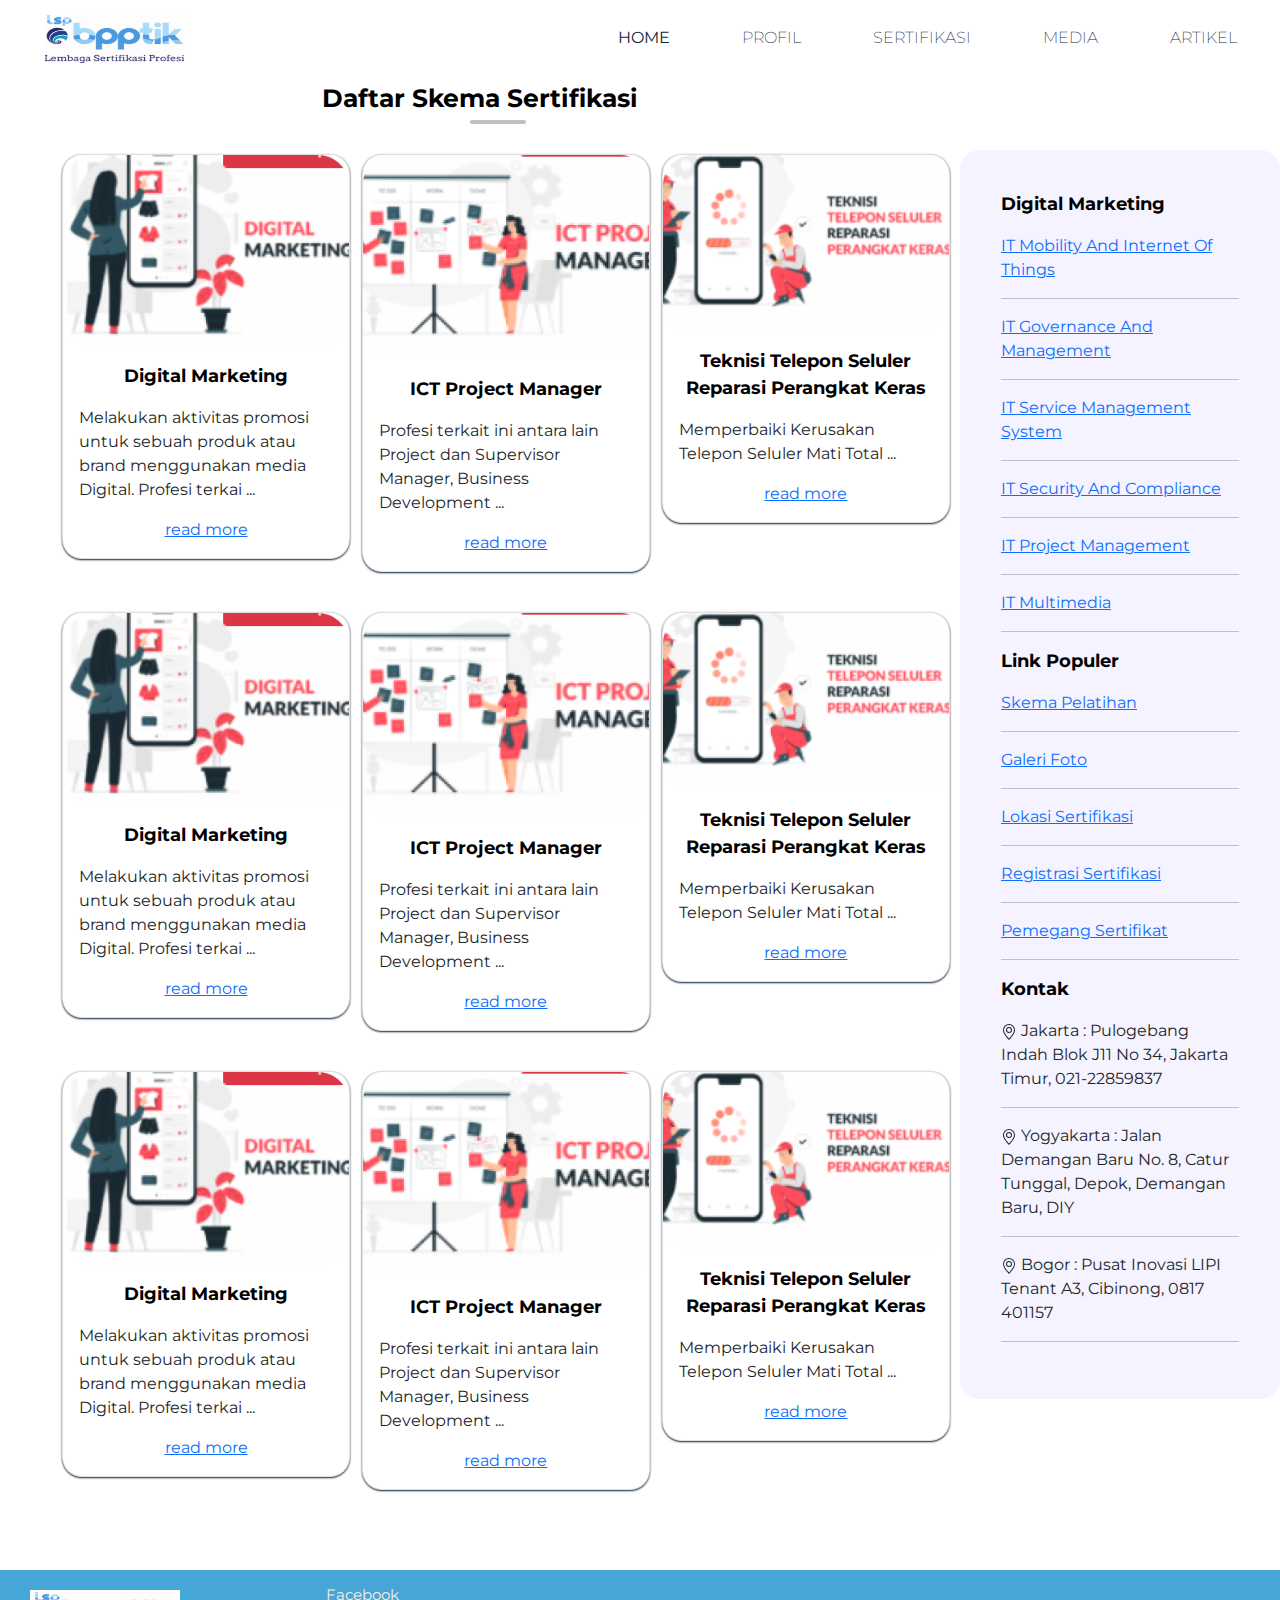
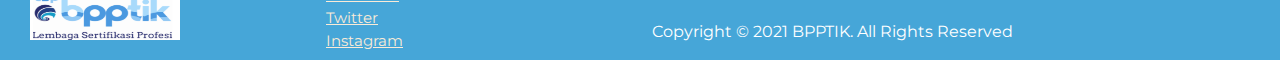
<file: sertifikasi.html>
<!DOCTYPE html>
<html lang="en">
<head>
    <meta charset="UTF-8">
    <meta http-equiv="X-UA-Compatible" content="IE=edge">
    <meta name="viewport" content="width=device-width, initial-scale=1.0">
    <title>Lembaga Sertifikasi BPPTIK</title>
    <!--css bootstrap-->
    <link rel="stylesheet" href="./css/bootstrap.min.css">
    <!--custom css-->
    <link rel="stylesheet" href="./css/style.css">
    <link rel="stylesheet" href="aos/aos.css">
</head>
<body>

       <div class="jumbotron">
            <nav class="navbar navbar-expand-lg navbar-light fixed-top" style="background-color: #ffff;" id="nav">
                <div class="container-fluid">
                    <a class="navbar-brand" href="./index.html">
                        <img src="./img/logo.png" alt="">
                    </a>
                    <button class="navbar-toggler" type="button" data-bs-toggle="collapse" data-bs-target="#navbarNav" aria-controls="navbarNav" aria-expanded="false" aria-label="Toggle navigation">
                        <span class="navbar-toggler-icon"></span>
                    </button>
                    <div class="collapse navbar-collapse justify-content-end" id="navbarNav">
                        <ul class="navbar-nav">
                            <li class="nav-item">
                                <a class="nav-link active" aria-current="page" href="index.html"><b>Home</b></a>
                            </li>
                            <li class="nav-item">
                                <a class="nav-link" href="profil.html">Profil</a>
                            </li>
                            <li class="nav-item">
                                <a class="nav-link" href="sertifikasi.html">Sertifikasi</a>
                            </li>
                            <li class="nav-item">
                                <a class="nav-link" href="media.html">Media</a>
                            </li>
                            <li class="nav-item">
                                <a class="nav-link" href="artikel.html">Artikel</a>
                            </li>
                        </ul>
                    </div>
                </div>
            </nav>
        </div>
        <div class="content">
            
    
            
           
            <section id="skema">
                <div class="container text-center " >
                    <div class="row text-center">
                        <div id="subjudul"class="col-12 col-lg-12">
                            <p>Daftar Skema Sertifikasi</p>
                        </div>
                        <hr id="garis2">
                    </div>
                    <div class="row text-center" id="container">
                        <div class="col-12 col-lg-4">
                            <div class="card" style="width: 18rem;">
                                <img src="img/skema1.png" class="card-img" alt="...">
                                <div class="card-body">
                                  <p class="card-text">Digital Marketing</p>
                                  <p class="ket">Melakukan aktivitas promosi untuk sebuah produk atau brand menggunakan media Digital. Profesi terkai ...</p>
                                  <a href="#">read more</a>
                                </div>
                              </div>
                        </div>
                        <div class="col-12 col-lg-4">
                            <div class="card" style="width: 18rem;">
                                <img src="img/skema2.png" class="card-img" alt="...">
                                <div class="card-body">
                                  <p class="card-text">ICT Project Manager</p>
                                  <p class="ket">Profesi terkait ini antara lain Project dan Supervisor Manager, Business Development ...</p>
                                  <a href="#">read more</a>
                                </div>
                              </div>
                        </div>
                        <div class="col-12 col-lg-4">
                            <div class="card" style="width: 18rem;">
                                <img src="img/skema3.png" class="card-img" alt="...">
                                <div class="card-body">
                                  <p class="card-text"> Teknisi Telepon Seluler Reparasi Perangkat Keras</p>
                                  <p class="ket">Memperbaiki Kerusakan Telepon Seluler Mati Total ...</p>
                                  <a href="#">read more</a>
                                </div>
                              </div>
                        </div>
                    </div>
                    <div class="row text-center" id="container">
                        <div class="col-12 col-lg-4">
                            <div class="card" style="width: 18rem;">
                                <img src="img/skema1.png" class="card-img" alt="...">
                                <div class="card-body">
                                  <p class="card-text">Digital Marketing</p>
                                  <p class="ket">Melakukan aktivitas promosi untuk sebuah produk atau brand menggunakan media Digital. Profesi terkai ...</p>
                                  <a href="#">read more</a>
                                </div>
                              </div>
                        </div>
                        <div class="col-12 col-lg-4">
                            <div class="card" style="width: 18rem;">
                                <img src="img/skema2.png" class="card-img" alt="...">
                                <div class="card-body">
                                  <p class="card-text">ICT Project Manager</p>
                                  <p class="ket">Profesi terkait ini antara lain Project dan Supervisor Manager, Business Development ...</p>
                                  <a href="#">read more</a>
                                </div>
                              </div>
                        </div>
                        <div class="col-12 col-lg-4">
                            <div class="card" style="width: 18rem;">
                                <img src="img/skema3.png" class="card-img" alt="...">
                                <div class="card-body">
                                  <p class="card-text"> Teknisi Telepon Seluler Reparasi Perangkat Keras</p>
                                  <p class="ket">Memperbaiki Kerusakan Telepon Seluler Mati Total ...</p>
                                  <a href="#">read more</a>
                                </div>
                              </div>
                        </div>
                    </div>
                    <div class="row text-center" id="container">
                        <div class="col-12 col-lg-4">
                            <div class="card" style="width: 18rem;">
                                <img src="img/skema1.png" class="card-img" alt="...">
                                <div class="card-body">
                                  <p class="card-text">Digital Marketing</p>
                                  <p class="ket">Melakukan aktivitas promosi untuk sebuah produk atau brand menggunakan media Digital. Profesi terkai ...</p>
                                  <a href="#">read more</a>
                                </div>
                              </div>
                        </div>
                        <div class="col-12 col-lg-4">
                            <div class="card" style="width: 18rem;">
                                <img src="img/skema2.png" class="card-img" alt="...">
                                <div class="card-body">
                                  <p class="card-text">ICT Project Manager</p>
                                  <p class="ket">Profesi terkait ini antara lain Project dan Supervisor Manager, Business Development ...</p>
                                  <a href="#">read more</a>
                                </div>
                              </div>
                        </div>
                        <div class="col-12 col-lg-4">
                            <div class="card" style="width: 18rem;">
                                <img src="img/skema3.png" class="card-img" alt="...">
                                <div class="card-body">
                                  <p class="card-text"> Teknisi Telepon Seluler Reparasi Perangkat Keras</p>
                                  <p class="ket">Memperbaiki Kerusakan Telepon Seluler Mati Total ...</p>
                                  <a href="#">read more</a>
                                </div>
                              </div>
                        </div>
                    </div>
                </div>
            </section>
            
        </div>
       <aside>
        <div class="sidebar">
            <div class="sub">
                <p class="card-text">Digital Marketing</p>
                <div class="list">
                    <a href="#" class="ket">IT Mobility And Internet Of Things</a>
                    <hr>
                    <a href="#" class="ket">IT Governance And Management</a>
                    <hr>
                    <a href="#" class="ket">IT Service Management System</a>
                    <hr>
                    <a href="#" class="ket">IT Security And Compliance</a>
                    <hr>
                    <a href="#" class="ket">IT Project Management</a>
                    <hr>
                    <a href="#" class="ket">IT Multimedia</a>
                    <hr>
                </div>
            </div>
            <div class="sub">
                <p class="card-text">Link Populer</p>
                <div class="list">
                    <a href="sertifikasi.html" class="ket">Skema Pelatihan</a>
                    <hr>
                    <a href="media.html" class="ket">Galeri Foto</a>
                    <hr>
                    <a href="tempat.html" class="ket">Lokasi Sertifikasi</a>
                    <hr>
                    <a href="#" class="ket">Registrasi Sertifikasi</a>
                    <hr>
                    <a href="#" class="ket">Pemegang Sertifikat</a>
                    <hr>
                </div>
            </div>
            <div class="sub">
                <p class="card-text">Kontak</p>
                <div class="list">
                    <p class="ket">
                        <svg xmlns="http://www.w3.org/2000/svg" width="16" height="16" fill="currentColor" class="bi bi-geo-alt" viewBox="0 0 16 16">
                            <path d="M12.166 8.94c-.524 1.062-1.234 2.12-1.96 3.07A31.493 31.493 0 0 1 8 14.58a31.481 31.481 0 0 1-2.206-2.57c-.726-.95-1.436-2.008-1.96-3.07C3.304 7.867 3 6.862 3 6a5 5 0 0 1 10 0c0 .862-.305 1.867-.834 2.94zM8 16s6-5.686 6-10A6 6 0 0 0 2 6c0 4.314 6 10 6 10z"/>
                            <path d="M8 8a2 2 0 1 1 0-4 2 2 0 0 1 0 4zm0 1a3 3 0 1 0 0-6 3 3 0 0 0 0 6z"/>
                          </svg>
                        Jakarta : Pulogebang Indah Blok J11 No 34, Jakarta Timur, 021-22859837</p>
                    <hr>
                   
                    <p class="ket">
                        <svg xmlns="http://www.w3.org/2000/svg" width="16" height="16" fill="currentColor" class="bi bi-geo-alt" viewBox="0 0 16 16">
                            <path d="M12.166 8.94c-.524 1.062-1.234 2.12-1.96 3.07A31.493 31.493 0 0 1 8 14.58a31.481 31.481 0 0 1-2.206-2.57c-.726-.95-1.436-2.008-1.96-3.07C3.304 7.867 3 6.862 3 6a5 5 0 0 1 10 0c0 .862-.305 1.867-.834 2.94zM8 16s6-5.686 6-10A6 6 0 0 0 2 6c0 4.314 6 10 6 10z"/>
                            <path d="M8 8a2 2 0 1 1 0-4 2 2 0 0 1 0 4zm0 1a3 3 0 1 0 0-6 3 3 0 0 0 0 6z"/>
                          </svg>
                          Yogyakarta : Jalan Demangan Baru No. 8, Catur Tunggal, Depok, Demangan Baru, DIY</p>
                    <hr>
                    <p class="ket">
                        <svg xmlns="http://www.w3.org/2000/svg" width="16" height="16" fill="currentColor" class="bi bi-geo-alt" viewBox="0 0 16 16">
                            <path d="M12.166 8.94c-.524 1.062-1.234 2.12-1.96 3.07A31.493 31.493 0 0 1 8 14.58a31.481 31.481 0 0 1-2.206-2.57c-.726-.95-1.436-2.008-1.96-3.07C3.304 7.867 3 6.862 3 6a5 5 0 0 1 10 0c0 .862-.305 1.867-.834 2.94zM8 16s6-5.686 6-10A6 6 0 0 0 2 6c0 4.314 6 10 6 10z"/>
                            <path d="M8 8a2 2 0 1 1 0-4 2 2 0 0 1 0 4zm0 1a3 3 0 1 0 0-6 3 3 0 0 0 0 6z"/>
                          </svg>
                        Bogor : Pusat Inovasi LIPI Tenant A3, Cibinong, 0817 401157</p>
                    <hr>
                </div>
            </div>
        </div>
    </aside>
       
        
   <footer class="text-white" style="background-color: #46A6D8;">
        <div class="row">
            <div class="col-4 col-lg-3">
                <a href="./index.html">
                    <img src="./img/logo.png" alt="Logo" id="imgFooter">
                </a>
            </div>
            <div class="col-4 col-lg-3" style="padding-top: 13px;">
                <a href="https://www.facebook.com/" style="color: antiquewhite; font-size: 15px;">Facebook</a>
                <div class="d-flex flex-row">
                    <a href="https://twitter.com/" style="color: antiquewhite; font-size: 15px;">Twitter</a>
                </div>
                <div class="d-flex">
                    <a href="https://www.instagram.com/" style="color: antiquewhite; font-size: 15px;">Instagram</a>
                </div>
            </div>
            <div class="col-4 col-lg-4">
                <p style="padding-top: 50px;">Copyright &copy 2021 BPPTIK. All Rights Reserved</p>
            </div>

        </div>
   </footer>

   <!--jquery js-->
   <script src="./js/jquery-3.6.0.min.js"></script>
   <!--js bootstrap-->
   <script src="./js/bootstrap.min.js"></script>
   <script src="aos/aos.js"></script>  
   <script>
    AOS.init();
  </script>
</body>
</html>
</file>
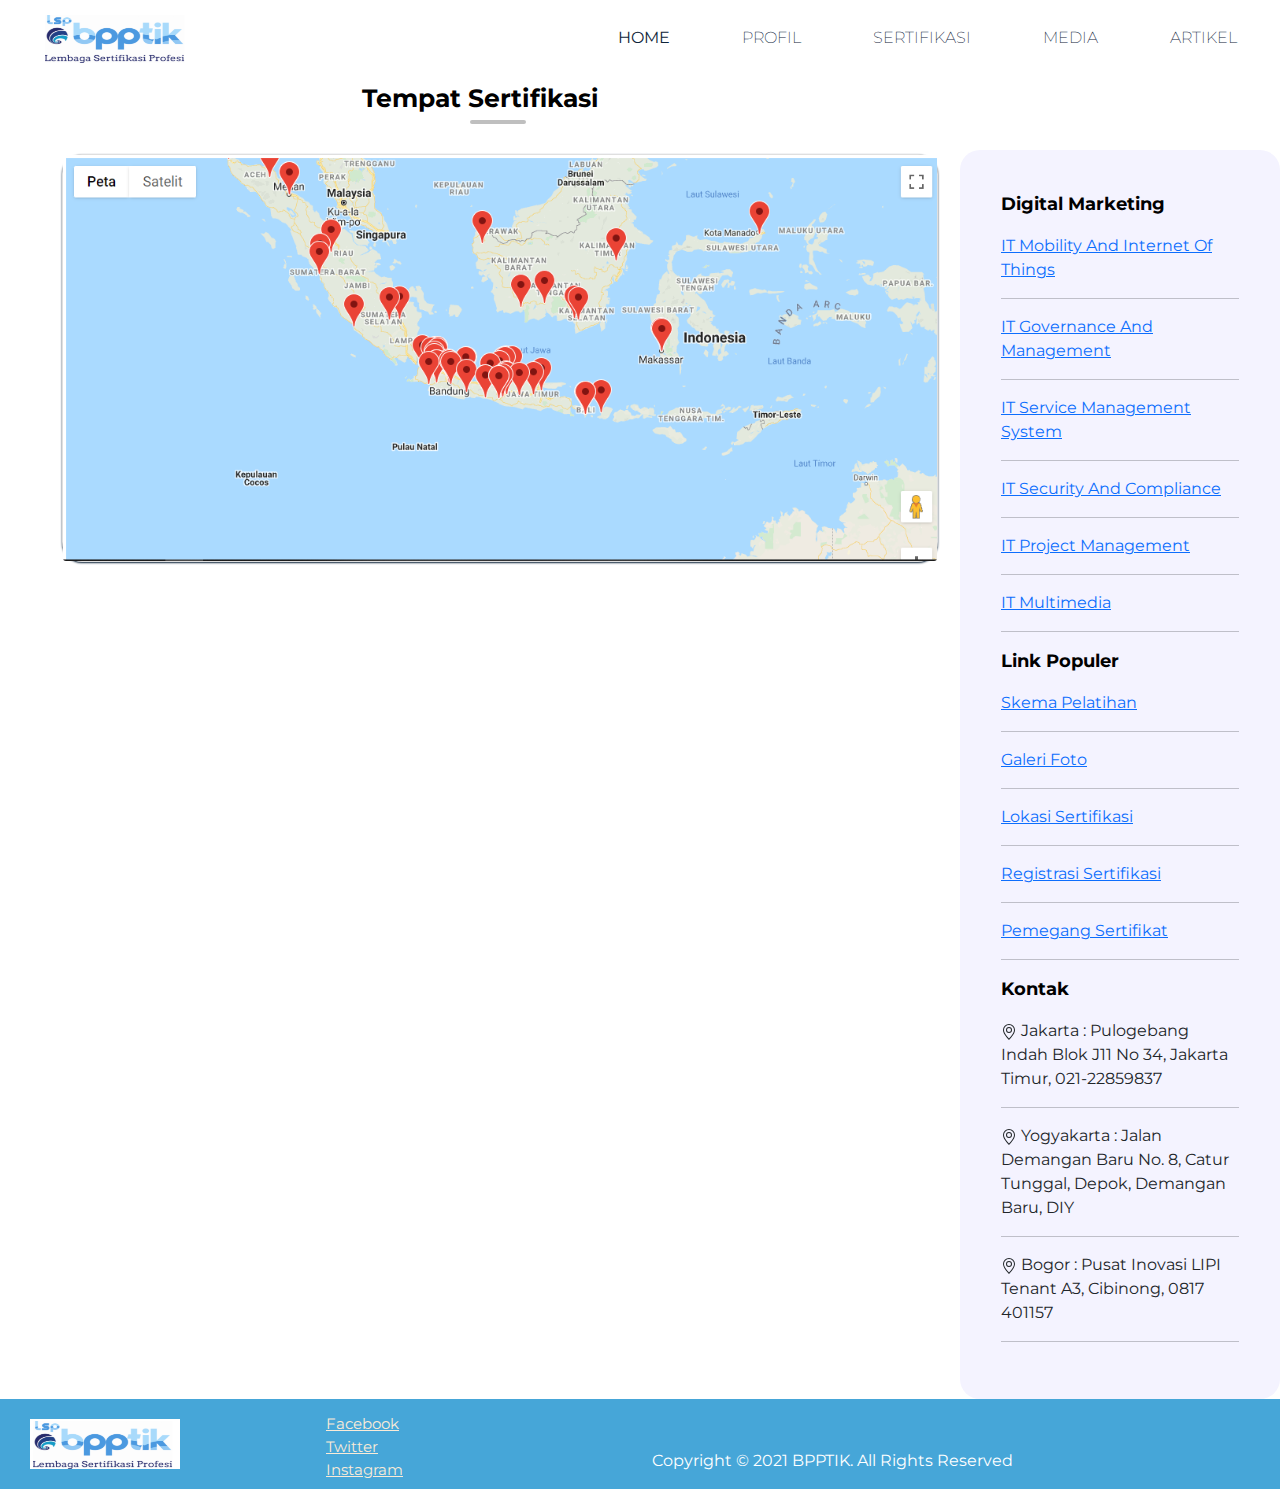
<file: tempat.html>
<!DOCTYPE html>
<html lang="en">
<head>
    <meta charset="UTF-8">
    <meta http-equiv="X-UA-Compatible" content="IE=edge">
    <meta name="viewport" content="width=device-width, initial-scale=1.0">
    <title>Lembaga Sertifikasi BPPTIK</title>
    <!--css bootstrap-->
    <link rel="stylesheet" href="./css/bootstrap.min.css">
    <!--custom css-->
    <link rel="stylesheet" href="./css/style.css">
    <link rel="stylesheet" href="aos/aos.css">
</head>
<body>

       <div class="jumbotron">
            <nav class="navbar navbar-expand-lg navbar-light fixed-top" style="background-color: #ffff;" id="nav">
                <div class="container-fluid">
                    <a class="navbar-brand" href="./index.html">
                        <img src="./img/logo.png" alt="">
                    </a>
                    <button class="navbar-toggler" type="button" data-bs-toggle="collapse" data-bs-target="#navbarNav" aria-controls="navbarNav" aria-expanded="false" aria-label="Toggle navigation">
                        <span class="navbar-toggler-icon"></span>
                    </button>
                    <div class="collapse navbar-collapse justify-content-end" id="navbarNav">
                        <ul class="navbar-nav">
                            <li class="nav-item">
                                <a class="nav-link active" aria-current="page" href="index.html"><b>Home</b></a>
                            </li>
                            <li class="nav-item">
                                <a class="nav-link" href="profil.html">Profil</a>
                            </li>
                            <li class="nav-item">
                                <a class="nav-link" href="sertifikasi.html">Sertifikasi</a>
                            </li>
                            <li class="nav-item">
                                <a class="nav-link" href="media.html">Media</a>
                            </li>
                            <li class="nav-item">
                                <a class="nav-link" href="artikel.html">Artikel</a>
                            </li>
                        </ul>
                    </div>
                </div>
            </nav>
        </div>
        <div class="content">
       
            <section id="skema">
                <div class="container text-center " >
                    <div class="row text-center">
                        <div id="subjudul"class="col-12 col-lg-12">
                            <p>Tempat Sertifikasi</p>
                        </div>
                        <hr id="garis2">
                    </div>
                    <div class="row text-center" id="container">
                        <div class="col-12 col-lg-12">
                            <div class="card" style="width: 100%;">
                                <img src="img/peta.PNG" class="card-img" alt="...">
                              </div>
                        </div>
                        
                    </div>
                    
                </div>
            </section>
            
        </div>
       <aside>
        <div class="sidebar">
            <div class="sub">
                <p class="card-text">Digital Marketing</p>
                <div class="list">
                    <a href="#" class="ket">IT Mobility And Internet Of Things</a>
                    <hr>
                    <a href="#" class="ket">IT Governance And Management</a>
                    <hr>
                    <a href="#" class="ket">IT Service Management System</a>
                    <hr>
                    <a href="#" class="ket">IT Security And Compliance</a>
                    <hr>
                    <a href="#" class="ket">IT Project Management</a>
                    <hr>
                    <a href="#" class="ket">IT Multimedia</a>
                    <hr>
                </div>
            </div>
            <div class="sub">
                <p class="card-text">Link Populer</p>
                <div class="list">
                    <a href="sertifikasi.html" class="ket">Skema Pelatihan</a>
                    <hr>
                    <a href="media.html" class="ket">Galeri Foto</a>
                    <hr>
                    <a href="tempat.html" class="ket">Lokasi Sertifikasi</a>
                    <hr>
                    <a href="#" class="ket">Registrasi Sertifikasi</a>
                    <hr>
                    <a href="#" class="ket">Pemegang Sertifikat</a>
                    <hr>
                </div>
            </div>
            <div class="sub">
                <p class="card-text">Kontak</p>
                <div class="list">
                    <p class="ket">
                        <svg xmlns="http://www.w3.org/2000/svg" width="16" height="16" fill="currentColor" class="bi bi-geo-alt" viewBox="0 0 16 16">
                            <path d="M12.166 8.94c-.524 1.062-1.234 2.12-1.96 3.07A31.493 31.493 0 0 1 8 14.58a31.481 31.481 0 0 1-2.206-2.57c-.726-.95-1.436-2.008-1.96-3.07C3.304 7.867 3 6.862 3 6a5 5 0 0 1 10 0c0 .862-.305 1.867-.834 2.94zM8 16s6-5.686 6-10A6 6 0 0 0 2 6c0 4.314 6 10 6 10z"/>
                            <path d="M8 8a2 2 0 1 1 0-4 2 2 0 0 1 0 4zm0 1a3 3 0 1 0 0-6 3 3 0 0 0 0 6z"/>
                          </svg>
                        Jakarta : Pulogebang Indah Blok J11 No 34, Jakarta Timur, 021-22859837</p>
                    <hr>
                   
                    <p class="ket">
                        <svg xmlns="http://www.w3.org/2000/svg" width="16" height="16" fill="currentColor" class="bi bi-geo-alt" viewBox="0 0 16 16">
                            <path d="M12.166 8.94c-.524 1.062-1.234 2.12-1.96 3.07A31.493 31.493 0 0 1 8 14.58a31.481 31.481 0 0 1-2.206-2.57c-.726-.95-1.436-2.008-1.96-3.07C3.304 7.867 3 6.862 3 6a5 5 0 0 1 10 0c0 .862-.305 1.867-.834 2.94zM8 16s6-5.686 6-10A6 6 0 0 0 2 6c0 4.314 6 10 6 10z"/>
                            <path d="M8 8a2 2 0 1 1 0-4 2 2 0 0 1 0 4zm0 1a3 3 0 1 0 0-6 3 3 0 0 0 0 6z"/>
                          </svg>
                          Yogyakarta : Jalan Demangan Baru No. 8, Catur Tunggal, Depok, Demangan Baru, DIY</p>
                    <hr>
                    <p class="ket">
                        <svg xmlns="http://www.w3.org/2000/svg" width="16" height="16" fill="currentColor" class="bi bi-geo-alt" viewBox="0 0 16 16">
                            <path d="M12.166 8.94c-.524 1.062-1.234 2.12-1.96 3.07A31.493 31.493 0 0 1 8 14.58a31.481 31.481 0 0 1-2.206-2.57c-.726-.95-1.436-2.008-1.96-3.07C3.304 7.867 3 6.862 3 6a5 5 0 0 1 10 0c0 .862-.305 1.867-.834 2.94zM8 16s6-5.686 6-10A6 6 0 0 0 2 6c0 4.314 6 10 6 10z"/>
                            <path d="M8 8a2 2 0 1 1 0-4 2 2 0 0 1 0 4zm0 1a3 3 0 1 0 0-6 3 3 0 0 0 0 6z"/>
                          </svg>
                        Bogor : Pusat Inovasi LIPI Tenant A3, Cibinong, 0817 401157</p>
                    <hr>
                </div>
            </div>
        </div>
    </aside>
       
        
   <footer class="text-white" style="background-color: #46A6D8;">
        <div class="row">
            <div class="col-4 col-lg-3">
                <a href="./index.html">
                    <img src="./img/logo.png" alt="Logo" id="imgFooter">
                </a>
            </div>
            <div class="col-4 col-lg-3" style="padding-top: 13px;">
                <a href="https://www.facebook.com/" style="color: antiquewhite; font-size: 15px;">Facebook</a>
                <div class="d-flex flex-row">
                    <a href="https://twitter.com/" style="color: antiquewhite; font-size: 15px;">Twitter</a>
                </div>
                <div class="d-flex">
                    <a href="https://www.instagram.com/" style="color: antiquewhite; font-size: 15px;">Instagram</a>
                </div>
            </div>
            <div class="col-4 col-lg-4">
                <p style="padding-top: 50px;">Copyright &copy 2021 BPPTIK. All Rights Reserved</p>
            </div>

        </div>
   </footer>

   <!--jquery js-->
   <script src="./js/jquery-3.6.0.min.js"></script>
   <!--js bootstrap-->
   <script src="./js/bootstrap.min.js"></script>
   <script src="aos/aos.js"></script>  
   <script>
    AOS.init();
  </script>
</body>
</html>
</file>
<file: css/style.css>
/*import fonts */
@import url('https://fonts.googleapis.com/css2?family=Montserrat:wght@100;200;300;400;500;700&display=swap');
body{
    font-family: 'Montserrat', sans-serif;
    overflow-x: hidden;
}
nav{
    position: absolute;
}
nav img, #imgFooter{
    width: 150px;
    height: 50px;
    margin-left: 30px;
}
#navbarNav .navbar-nav .nav-item .nav-link{
    font-weight: 200;
    text-transform: uppercase;
    margin-left: 2em;
    color: #0E243A;
    border: 1px solid transparent;
    padding-right: 30px;
    text-align: center;
}
#navbarNav .navbar-nav .nav-item .nav-link:hover{
    background-color: transparent;
    border: 1px solid #0E243A;
    border-radius: 10px;
}
.head{
    padding-top: 140px;
}
.judul{
    font-style: normal;
    font-weight: 700;
    font-size: 30px;
    text-align: left;
}
.ket{
    text-align: left;
    font-weight: 400;
}
#tombol{
    float: left;
    border-radius: 30px;
    font-size: 13px;
    padding:10px 40px 10px 40px;
    background-color: #458FF6;
}
#it{
    width: 400px;
}
#subjudul{
    font-style: normal;
    font-weight: bold;
    font-size: 25px;
    color: black;
}
#garis{
    position: absolute;
    width: 56px;
    height: 4px;
    background: #000000;
    border-radius: 5px;
    left:  440px;
    top: 40px;
}
#garis2{
    position: absolute;
    width: 56px;
    height: 4px;
    background: #000000;
    border-radius: 5px;
    left: 470px;
    margin-top:40px ;
}
.card{
    box-shadow: 0 1px 2px 0 #0E243A;
    border-radius: 20px;
    margin-bottom: 15px;
    margin: 20px;
}

.card:hover{
    box-shadow: none;
}

.card .card-img-top{
    width: 14%;
    display: block;
    margin-left: auto;
    margin-right: auto;
}
.card-img{
    width: 100%;
    display: block;
    margin-left: auto;
    margin-right: auto;
}
.card-text{
    font-style: normal;
    font-weight: bold;
    font-size: 18px;
    color: black;
}
#tombol2{
    margin-top:50px ;
    border-radius: 30px;
    font-size: 13px;
    padding:10px 40px 10px 40px;
}
section{
    padding-top: 50px;
}
.testimoni{
    margin-top: 30px;
}
.container{
    padding-bottom: 30px;
}
#logo img{
    width: 200px;
    height: 200px;
    min-width: 60px;
    min-height: 60px;
}
.tanggal{
    font-size: 10px;
}
footer img{
    margin-top: 20px;
}
.content{
    float:left;
    width: 75%;
    overflow: auto;
    padding: 30px;
}
footer{
    float:left;
    width: 100%;
}
#carousel{
    width: 800px;
    margin-left: 60px;
}
aside{
    display:flex;
    float:right;
    width: 25%;
    margin-top: 150px;
    border: 1px solid transparent;
    background-color: #F4F3FF;
    padding: 40px;
    border-radius: 20px;
}
</file>
